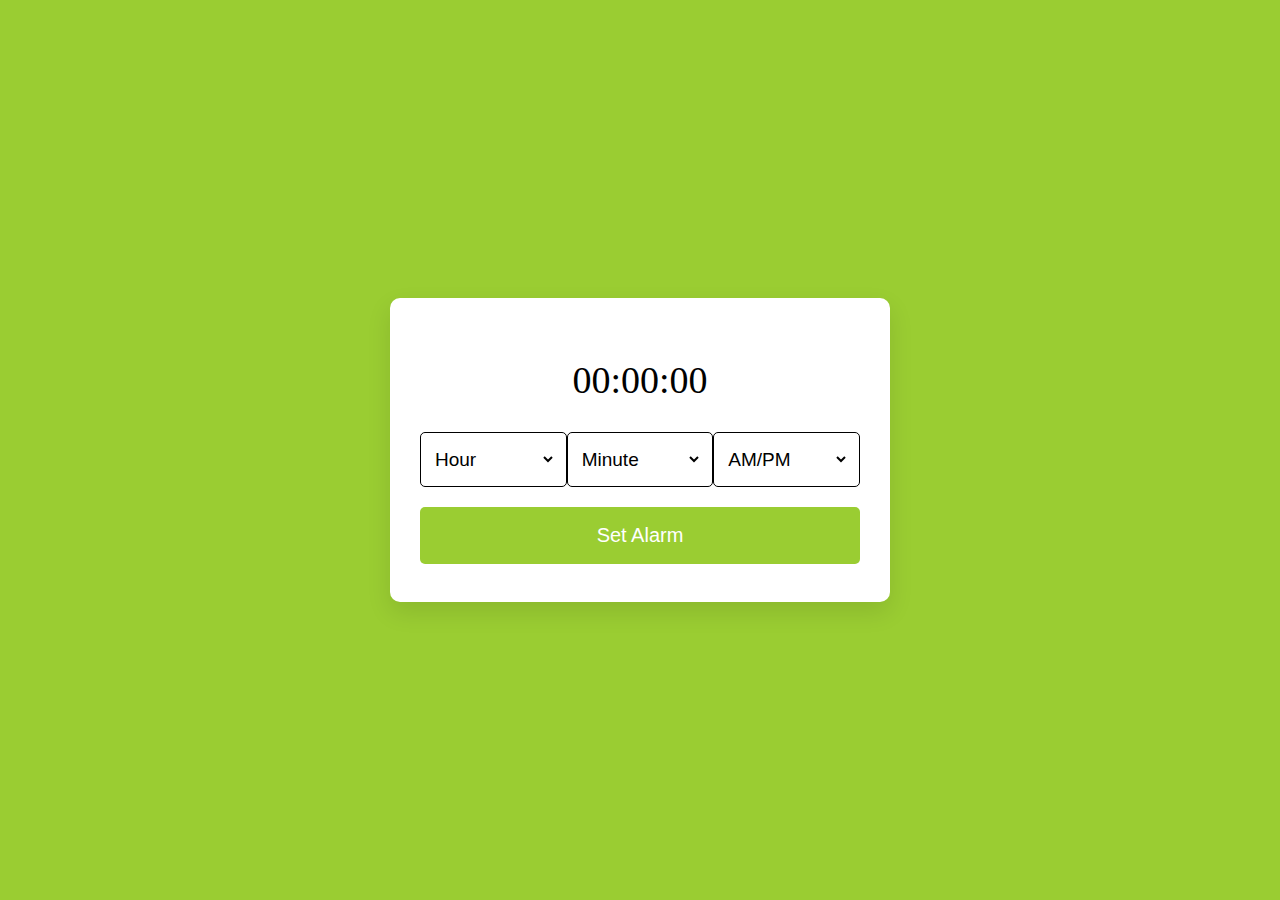
<file: Alarm/index.html>
<!DOCTYPE html>
<html lang="en">
<head>
  <meta charset="UTF-8">
  <meta http-equiv="X-UA-Compatible" content="IE=edge">
  <meta name="viewport" content="width=device-width, initial-scale=1.0">
  <title>Alarm</title>
  <link rel="stylesheet" href="style.css">
</head>
<body>
  <div class="wrapper">
    <h1 id="time">00:00:00</h1>
  <div class="content">
    <div class="column">
      <select>
       <option value="Hour" selected hidden>Hour</option>
      </select>
    </div>
    <div class="column">
      <select>
       <option value="Minute" selected hidden>Minute</option>
      </select>
    </div>
    <div class="column">
      <select>
       <option value="AM/PM" selected hidden>AM/PM</option>
      </select>
    </div>
  </div>
  <button id="btn" onclick="set()">Set Alarm</button>
</div>
  <script src="index.js"></script>
</body>
</html>
</file>
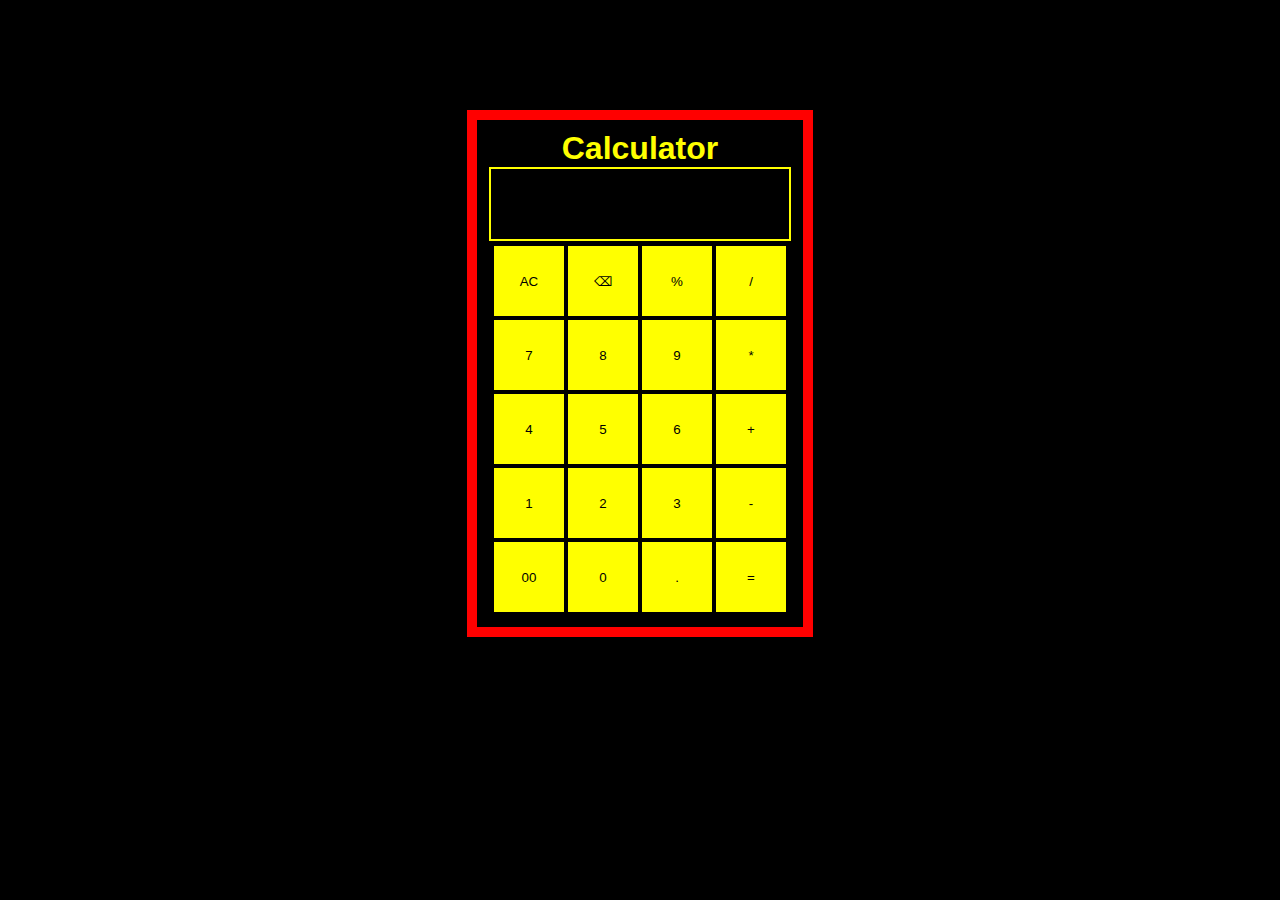
<file: Calculator2/index.html>
<!DOCTYPE html>
<html lang="en">

<head>
    <meta charset="UTF-8">
    <meta http-equiv="X-UA-Compatible" content="IE=edge">
    <meta name="viewport" content="width=device-width, initial-scale=1.0">
    <title>Calculator</title>
    <link rel="stylesheet" href="style.css">
</head>

<body>
    <div class="container">
        <div class="calculator">
            <h1>Calculator</h1>
            <div class="display"></div>
            <div class="controls">
                <button>AC</button>
                <button>⌫</button>
                <button>%</button>
                <button>/</button>
                <button>7</button>
                <button>8</button>
                <button>9</button>
                <button>*</button>
                <button>4</button>
                <button>5</button>
                <button>6</button>
                <button>+</button>
                <button>1</button>
                <button>2</button>
                <button>3</button>
                <button>-</button>
                <button>00</button>
                <button>0</button>
                <button>.</button>
                <button>=</button>
            </div>
        </div>
    </div>


    <script src="index.js"></script>
</body>

</html>
</file>
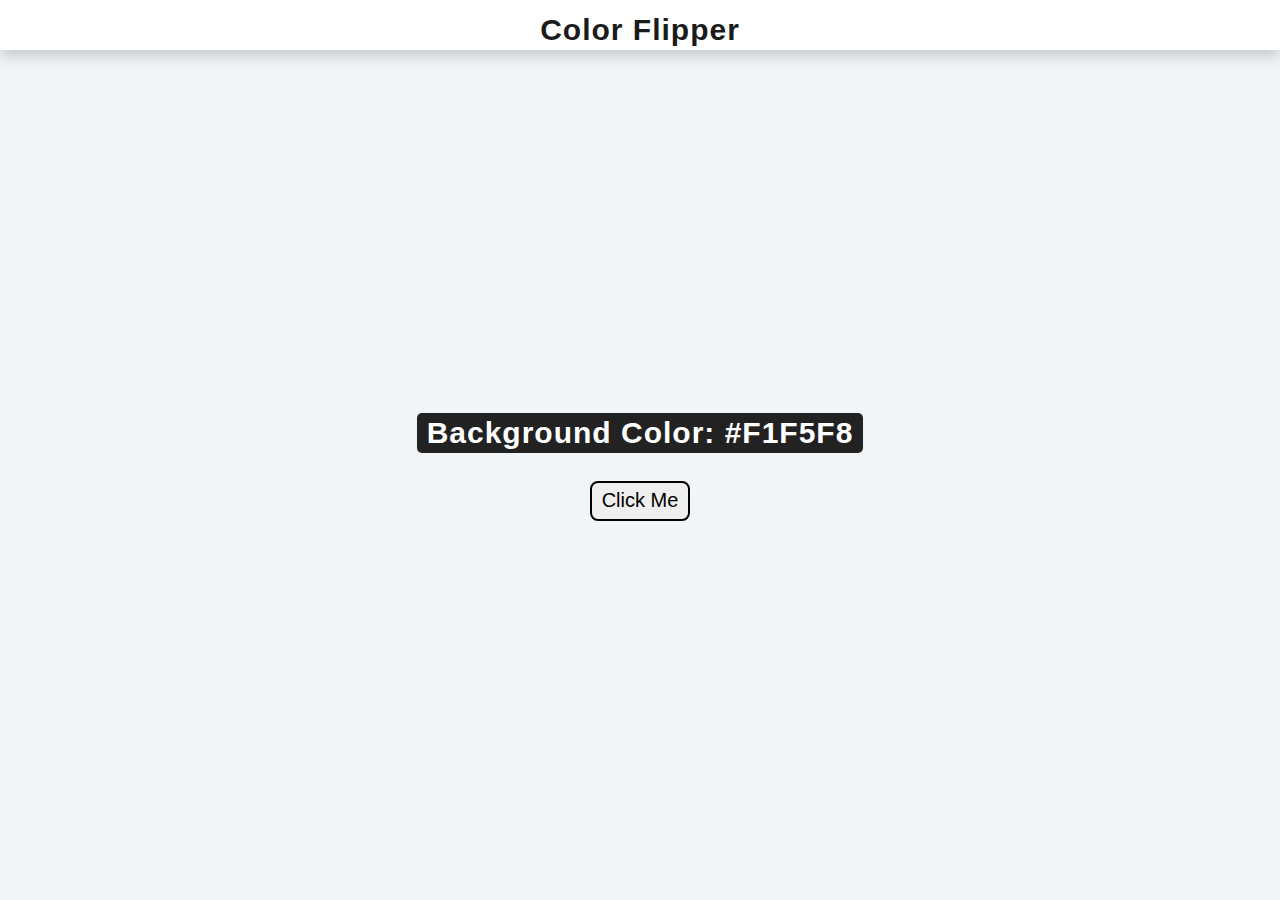
<file: Color-Flipper/index.html>
<!DOCTYPE html>
<html lang="en">
<head>
    <meta charset="UTF-8">
    <meta http-equiv="X-UA-Compatible" content="IE=edge">
    <meta name="viewport" content="width=device-width, initial-scale=1.0">
    <title>COLOR-FLIPPER</title>
    <link rel="stylesheet" href="style.css">
</head>
<body>
    <nav>
        <div class="nav-center">
            <h2>Color Flipper</h2>
        </div>
    </nav>
    <main>
        <div class="container">
            <h2>Background Color: <span class="color">#F1F5F8</span></h2>
            <button class="btn btn-hero" id="btn">Click Me</button>
        </div>
    </main>
    <script src="index.js"></script>
</body>
</html>
</file>
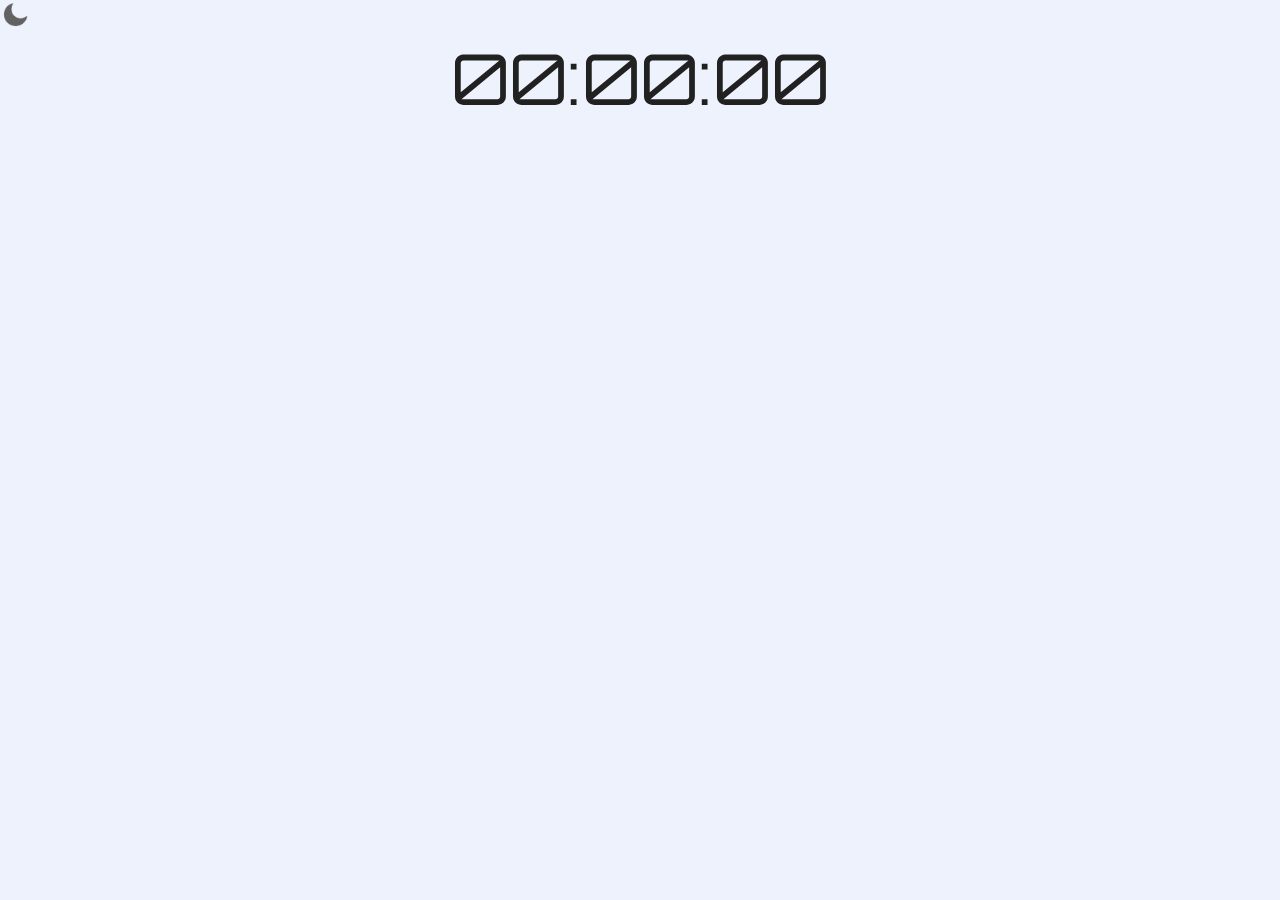
<file: Digital clock with dark and light mode/index.html>
<!DOCTYPE html>
<html lang="en">
<head>
    <meta charset="UTF-8">
    <meta http-equiv="X-UA-Compatible" content="IE=edge">
    <meta name="viewport" content="width=device-width, initial-scale=1.0">
    <title>Digital-Clock</title>
    <link rel="stylesheet" href="style.css">
    <link href='https://fonts.googleapis.com/css?family=Orbitron' rel='stylesheet' type='text/css'>
</head>
<body>
    <div class="container">
        <nav>
            <img src="moon.png" id="icon">
        </nav>
        <div class="time">
            <p id="time">00:00:00</p>
        </div>
    </div>

    <script src="script.js"></script>
</body>
</html>
</file>
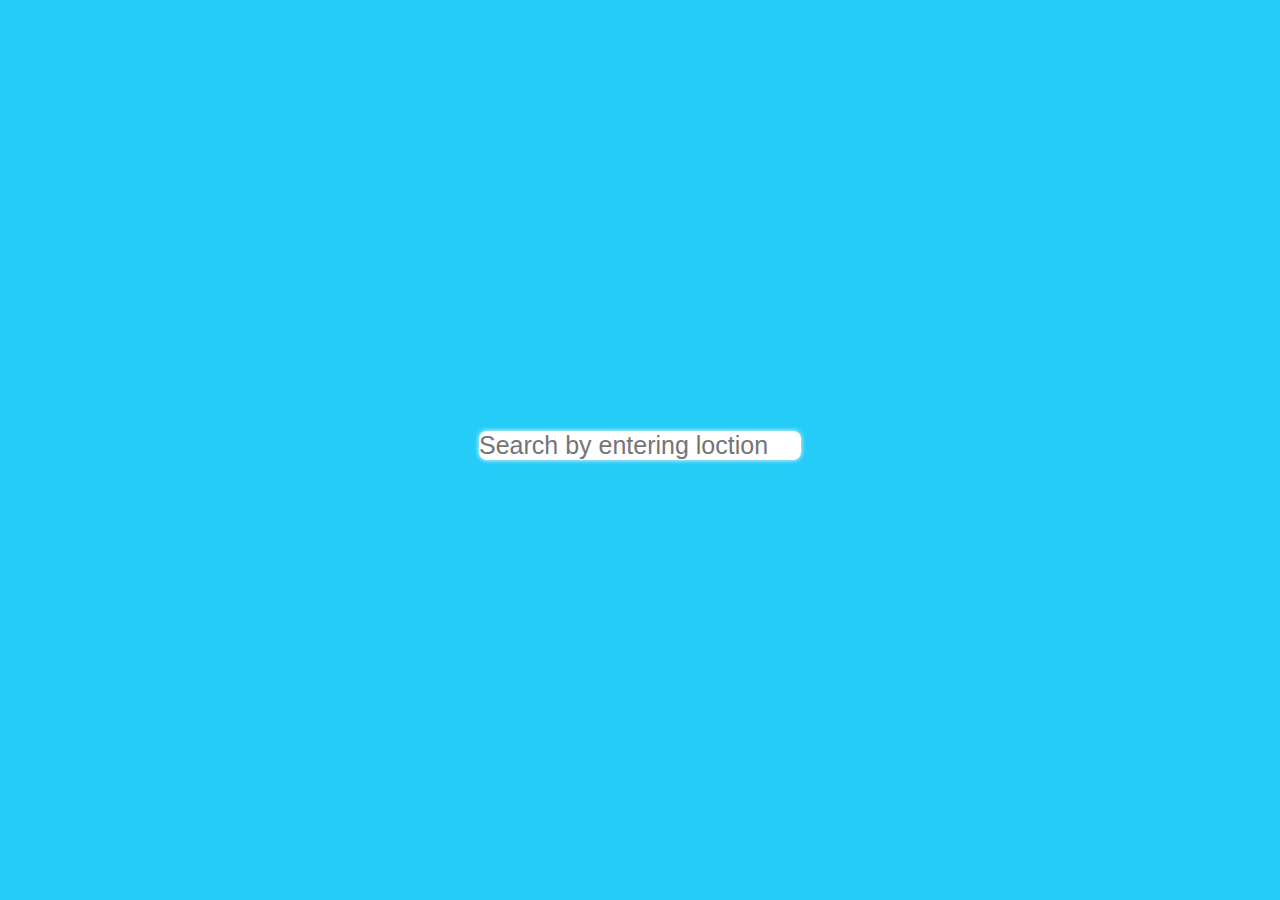
<file: Weather App(promises,async,await,Api,Json)/index.html>
<!DOCTYPE html>
<html lang="en">
<head>
    <meta charset="UTF-8">
    <meta http-equiv="X-UA-Compatible" content="IE=edge">
    <meta name="viewport" content="width=device-width, initial-scale=1.0">
    <title>Weather App</title>
    <link rel="stylesheet" href="style.css">
</head>
<body>
    <main>
        <div class="row">
            <form action="">
                <input type="search" id="search" placeholder="Search by entering loction">
            </form>
        </div>
        <div class="row" id="weather">
            <!-- <div>
                <img src="moon.png">
            </div>
            <div>
                <h2>32 C</h2>
                <h4>Clear</h4>
            </div> -->
        </div>
    </main>

    <script src="script.js"></script>
</body>
</html>
</file>
<file: Alarm/style.css>
*{
    margin: 0;
    padding: 0;
}

body{
    padding: 0 10px;
    min-height: 100vh;
    background: yellowgreen;
  }

body, .wrapper, .content{
    display: flex;
    align-items: center;
    justify-content: center;
  }

  .wrapper{
    width: 440px;
    padding: 30px 30px 38px;
    background: #fff;
    border-radius: 10px;
    flex-direction: column;
    box-shadow: 0 10px 25px #0000001a;
  }

  .wrapper h1{
    font-size: 38px;
    font-weight: 500;
    margin: 30px 0;
  }

  .wrapper .content{
    width: 100%;
    justify-content: space-between;
  }
  .content .column{
    padding: 0 10px;
    border-radius: 5px;
    border: 1px solid black;
    width: 100%;
  }
  .column select{
    width: 100%;
    height: 53px;
    border: none;
    outline: none;
    background: none;
    font-size: 19px;
  }
  .wrapper button{
    width: 100%;
    border: none;
    outline: none;
    color: #fff;
    cursor: pointer;
    font-size: 20px;
    padding: 17px 0;
    margin-top: 20px;
    border-radius: 5px;
    background: yellowgreen;
  }
</file>
<file: Calculator2/style.css>
*{
    margin: 0;
    padding: 0;
}
body{
    background-color: black;
}

.display{
    text-align: right;
    font-size: 20px;
    border: 2px solid yellow;
    height: 70px;
}

.container {
    padding: 100px;
    text-align: center;
    margin-top: 10px;
    color: yellow;
    font-family: sans-serif;
}

.calculator{
    display: inline-block;
    border: 10px solid red;
    padding: 10px 12px;
    background-color: black;
}

.controls {
    display: grid;
    grid-template-columns: 1fr 1fr 1fr 1fr;
    border: 3px solid black;
    /* font-size: 20px; */
    /* padding: 50px 50px; */
}

.controls button {
    background-color: yellow;
    color: black;
    height: 70px;
    width: 70px;
    margin: 2px;
    cursor: pointer;
    border: unset;
}

.controls button:hover {
    opacity: 0.6;
}
</file>
<file: Color-Flipper/style.css>
*{
  margin: 0;
  padding: 0;
  box-sizing: border-box;  
}

body{
    background-color: #f1f5f8;
    color: #102a42;
    line-height: 45px;
    font-size: 20px;
    font-family: sans-serif;
}

h2{
    letter-spacing: 1px;
    line-height: 20px;
    margin-bottom: 10px;
    font-family: sans-serif;
}

nav{
    background: white;
    height: 50px;
    justify-content: center;
    align-items: center;
    box-shadow: 0 5px 15px #07010133;
}

.nav-center{
    width: 90vw;
    max-width: 620px;
    margin: 0 auto;
    display: flex;
    align-items: center;
    justify-content: center;
}

.nav-center h2{
    margin: auto;
    margin-top: 20px;
    color: #1b1b1b;
}

main {
    min-height: calc(100vh - 4rem);
    display: grid;
    place-items: center;
}

.container{
    text-align: center;
}

.container h2 {
    background: #222;
    color: white;
    padding: 10px;
    border-radius: 5px;
    margin-bottom: 25px;
}

.btn{
    border: 2px solid black;
    cursor: pointer;
    height: 40px;
    width: 100px;
    border-radius: 8px;
    color: black;
    font-size: 20px;
}

.btn:hover{
    opacity: 0.6;
}
</file>
<file: Digital clock with dark and light mode/style.css>
*{
    padding: 0;
    margin: 0;
}

:root {
    --primary-color: #edf2fc;
    --secondary-color:#212121;
}

.dark-theme{
    --primary-color: #000106;
    --secondary-color:#fff;
}

.container {
    background: var(--primary-color);
}

body{
    height: 100vh;
    width: 100%;
    background-color: var(--primary-color);
}

.time{
    background: var(--primary-color);
    color: var(--secondary-color);
    font-family: 'Orbitron', sans-serif;
    font-size: 70px;
}

#icon{
    height: 30px;
    cursor: pointer;
}

.time{
    display: flex;
    align-items: center;
    justify-content: center;
}
</file>
<file: Weather App(promises,async,await,Api,Json)/style.css>
*{
    margin: 0;
    padding: 0;
    font-family: sans-serif;
}

main{
    height: 100vh;
    width: 100%;
    background-color: #25CCF7;
    display: flex;
    align-items: center;
    justify-content: center;
    flex-direction: column;
}

.row {
    margin: 10px;
    display: flex;
    align-items: center;
    justify-content: center;
    color: white;
    font-size: 40px;
}

#search {
    border: none;
    font-size: 25px;
    border-radius: 8px;
    outline: none;
    box-shadow: 0px 0px 5px white;
}
/* img{
    width: 40px;
} */
</file>
